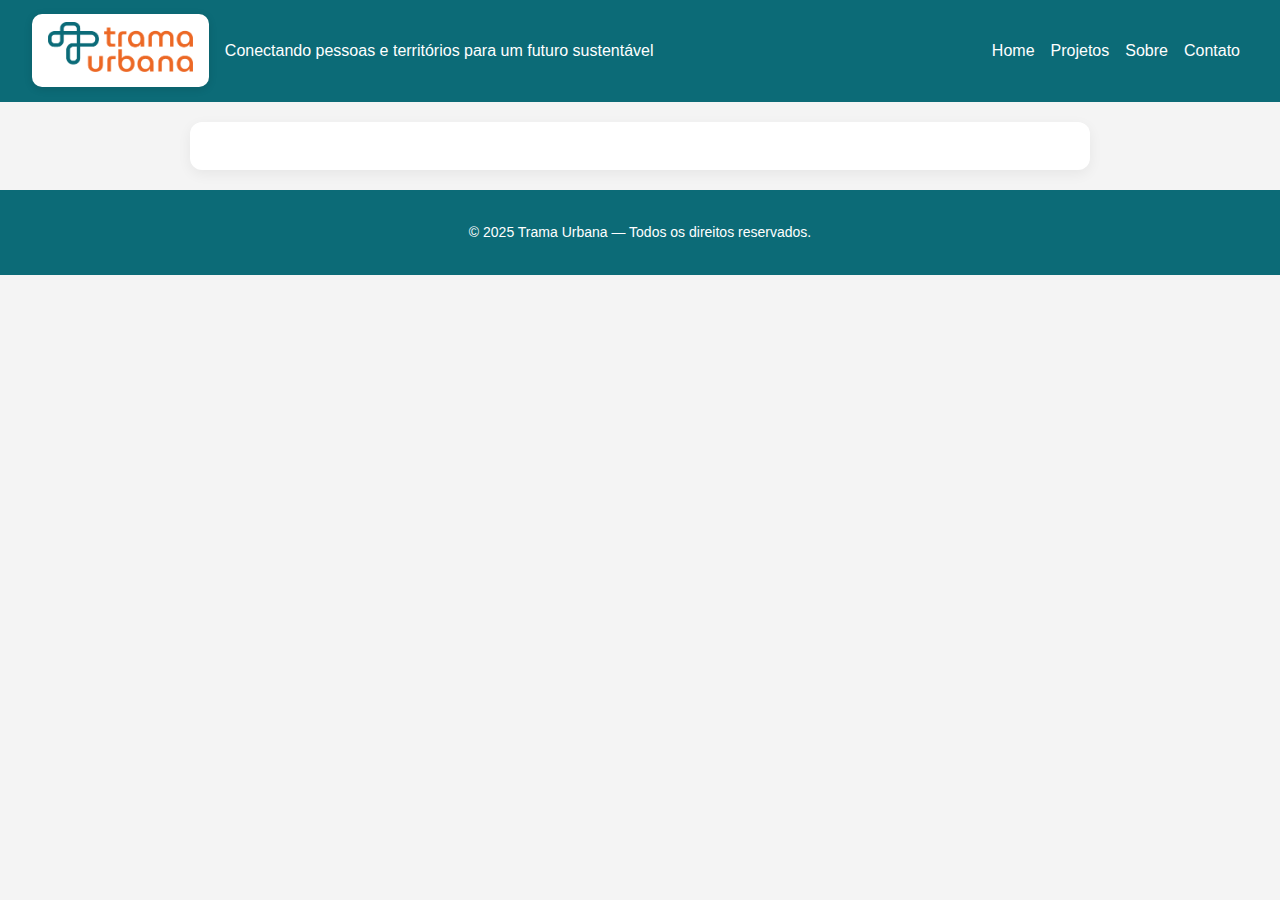
<file: index.html>
<!DOCTYPE html>
<html lang="pt-br">
<head>
  <meta charset="UTF-8" />
  <meta name="viewport" content="width=device-width, initial-scale=1.0" />
  <title> Trama Urbana</title>
<link rel="stylesheet" href="css/estilo.css" />
<script src="js/incluir-header-footer.js" defer></script></head>
<body>
  <header id="header"></header>


  <main class="container">
  </main>


  <footer id="footer"></footer>
  <script src="js/incluir-header-footer.js"></script>

</body>
</html>
</file>
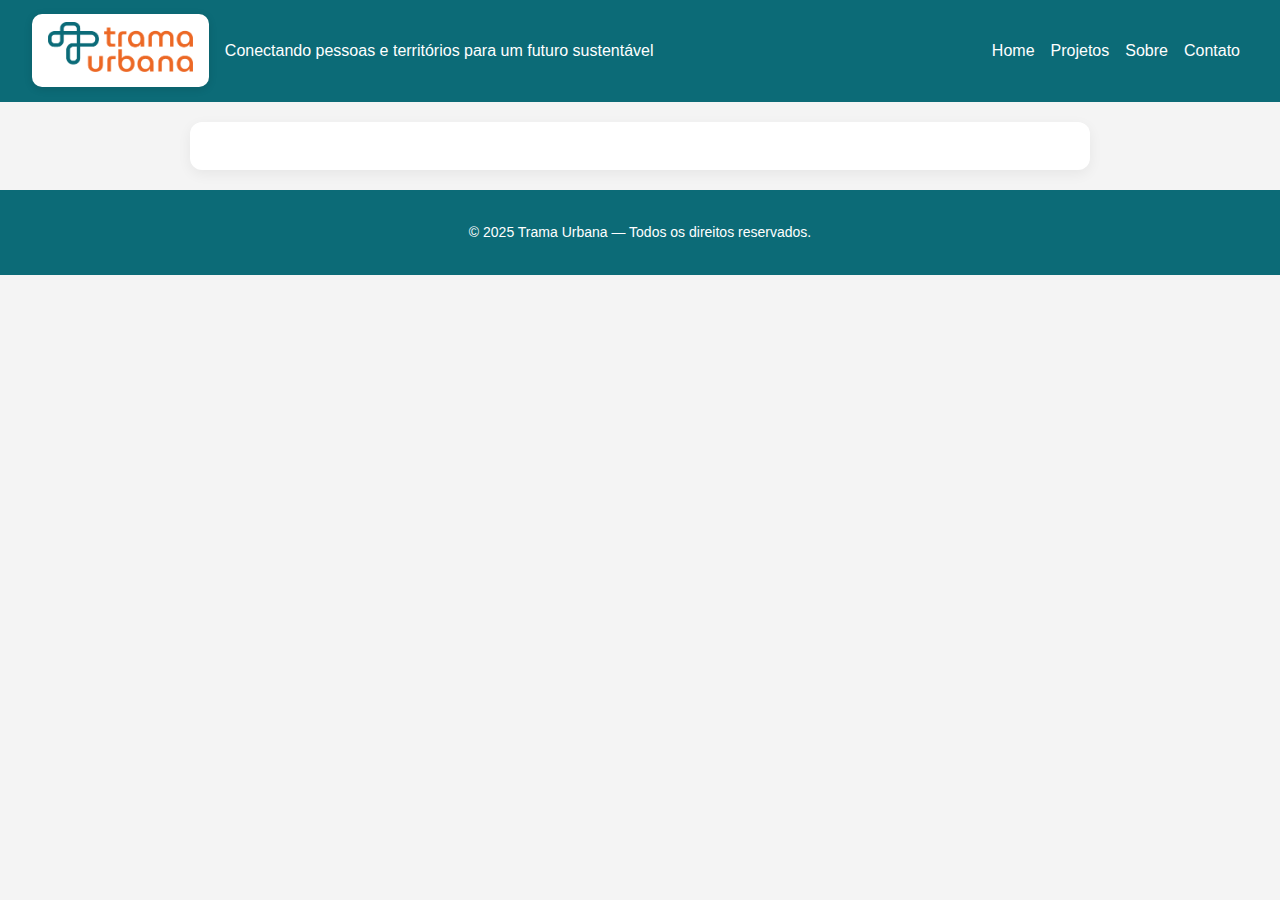
<file: paginas/index.html>
<!DOCTYPE html>
<html lang="pt-br">
<head>
  <meta charset="UTF-8" />
  <meta name="viewport" content="width=device-width, initial-scale=1.0" />
  <title> Trama Urbana</title>
<link rel="stylesheet" href="../css/estilo.css" />
<script src="../js/incluir-header-footer.js" defer></script></head>
<body>
  <header id="header"></header>


  <main class="container">
  </main>


  <footer id="footer"></footer>
  <script src="../js/incluir-header-footer.js"></script>

</body>
</html>
</file>
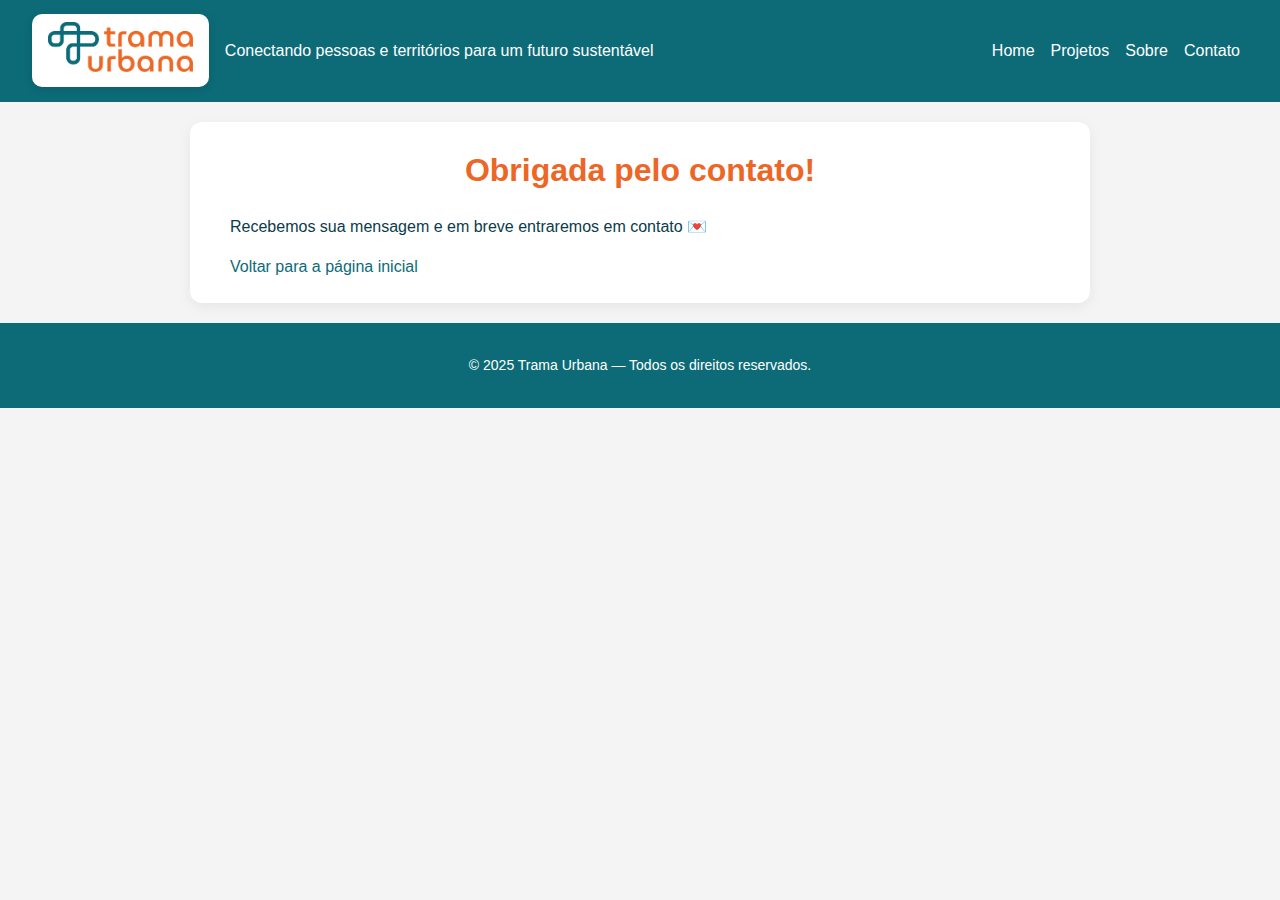
<file: paginas/agradecimento.html>
<!DOCTYPE html>
<html lang="pt-br">
<head>
  <meta charset="UTF-8" />
  <meta name="viewport" content="width=device-width, initial-scale=1.0" />
  <title>Mensagem Enviada – Trama Urbana</title><link rel="stylesheet" href="../css/estilo.css" />
<script src="../js/incluir-header-footer.js" defer></script></head>
<body>
  <header id="header"></header>

  <main class="container">
    <h1>Obrigada pelo contato!</h1>
    <p>Recebemos sua mensagem e em breve entraremos em contato 💌</p>
    <a class="botao-cta" href="/">Voltar para a página inicial</a>
  </main>

  <footer id="footer"></footer>
  <script src="../js/incluir-header-footer.js"></script>

</body>
</html>
</file>
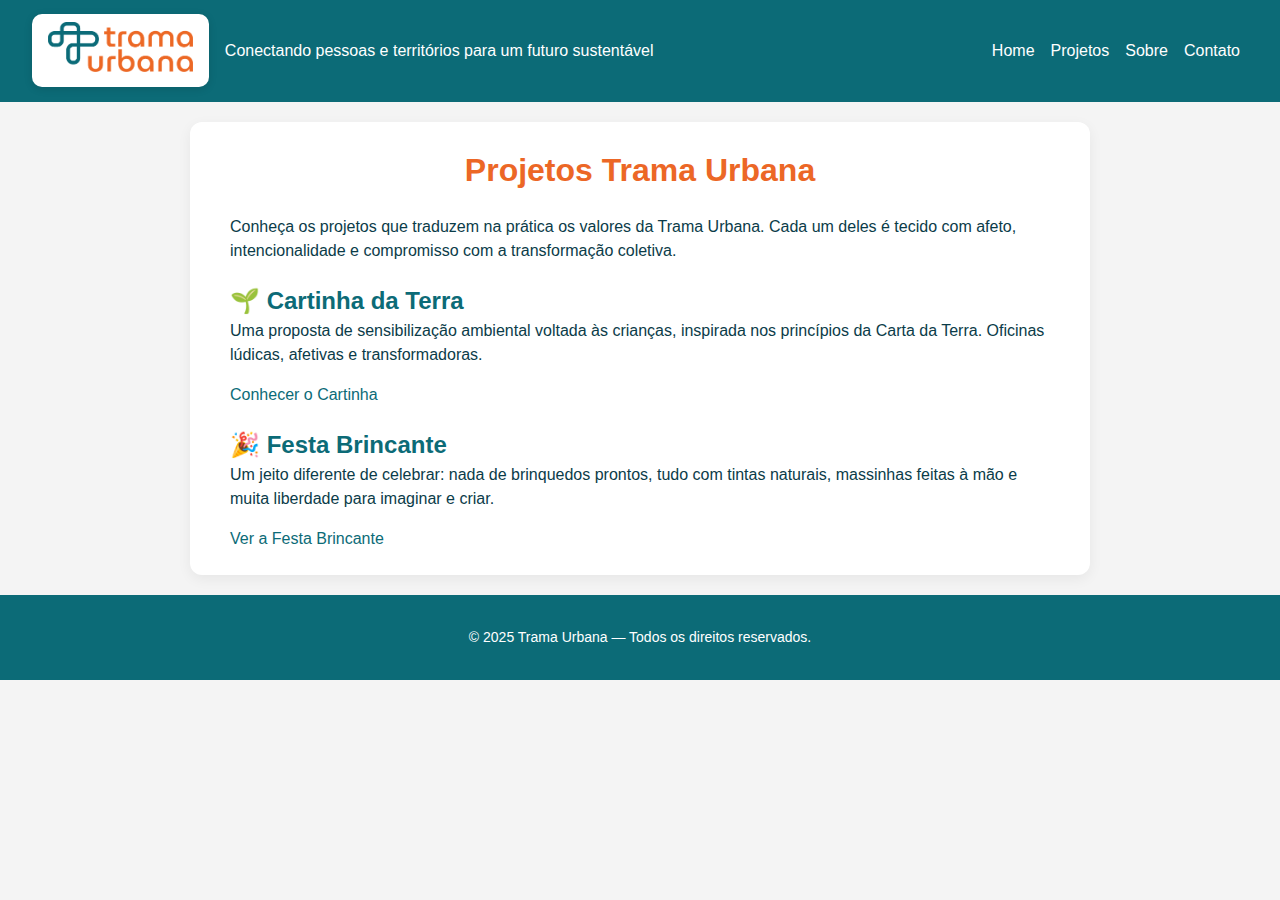
<file: paginas/projetos.html>
<!DOCTYPE html>
<html lang="pt-br">
<head>
  <meta charset="UTF-8" />
  <meta name="viewport" content="width=device-width, initial-scale=1.0" />
  <title> Projetos Trama Urbana</title>
<link rel="stylesheet" href="../css/estilo.css" />
<script src="../js/incluir-header-footer.js" defer></script></head>
<body>
  <header id="header"></header>


<main class="container">
  <h1>Projetos Trama Urbana</h1>
  <p>Conheça os projetos que traduzem na prática os valores da Trama Urbana. Cada um deles é tecido com afeto, intencionalidade e compromisso com a transformação coletiva.</p>

  <section class="projetos-lista">

    <div class="projeto-card">
      <h2>🌱 Cartinha da Terra</h2>
      <p>Uma proposta de sensibilização ambiental voltada às crianças, inspirada nos princípios da Carta da Terra. Oficinas lúdicas, afetivas e transformadoras.</p>
      <a href="cartinha.html" class="botao-cta">Conhecer o Cartinha</a>
    </div>

    <div class="projeto-card">
      <h2>🎉 Festa Brincante</h2>
      <p>Um jeito diferente de celebrar: nada de brinquedos prontos, tudo com tintas naturais, massinhas feitas à mão e muita liberdade para imaginar e criar.</p>
      <a href="festabrincante.html" class="botao-cta">Ver a Festa Brincante</a>
    </div>

  </section>
</main>

  <footer id="footer"></footer>
  <script src="../js/incluir-header-footer.js"></script>

</body>
</html>
</file>
<file: css/estilo.css>
:root {
  --azul-petroleo: #0c6b77;
}

*, *::before, *::after {
  box-sizing: border-box;
}

/* ================== Começa o style do HEADER ======================= */
header {
  background-color: var(--azul-petroleo);
  justify-content: center;
  padding: 0.3rem 0;
}

.header-content {
  display: flex;
  justify-content: space-between;
  align-items: center;
  width: 100%;
  max-width: 1320px; /* ou qualquer limite que preferir */
  padding: 0.3rem 2rem;
  box-sizing: border-box;
}

.logo-container {
  background: white;
  padding: 0.5rem 1rem;
  border-radius: 10px;
  box-shadow: 0 2px 8px rgba(0, 0, 0, 0.12);
  display: flex;
  align-items: center;
}

.logo-container img {
  height: 50px;
  width: auto;
  max-height: 50px;
}

.impact-phrase {
  color: #ffffff;
  font-size: 16px;
  font-weight: 500;
  flex-grow: 0;
  min-width: 150px;
  margin-left: 1rem;
}

nav {
  display: flex;
  justify-content: flex-end;
  flex: 1;
  margin-left: 2rem;
}

.menu-toggle {
  display: none;
  flex-direction: column;
  cursor: pointer;
  width: 30px;
  height: 25px;
  justify-content: space-between;
}

.menu-toggle span {
  height: 3px;
  width: 100%;
  background: white;
  border-radius: 2px;
  transition: 0.3s;
}

.menu {
  display: flex;
  gap: 1rem;
  align-items: center;
  padding-right: 0.5rem; /* ajustável */
}

.menu a {
  color: white;
  text-decoration: none;
  font-size: 16px;
  font-weight: 500;
}

@media (max-width: 768px) {
  .impact-phrase {
    display: none;
  }
  .menu {
    position: absolute;
    top: 100%;
    right: 0;
    background-color: var(--azul-petroleo);
    flex-direction: column;
    width: 150px;
    display: none;
    border-radius: 0 0 8px 8px;
    box-shadow: 0 4px 8px rgba(0,0,0,0.2);
  }
  .menu.show {
    display: flex;
  }
  .menu-toggle {
    display: flex;
  }
}
/* ===== Finaliza o style do HEADER ===== */


/* ================== Começa o style de Links ======================= */
a {
  color: var(--azul-petroleo);
  text-decoration: none;
  font-weight: 500;
}

a:hover {
  text-decoration: underline;
}


/* ================== Começa o style de BODY ======================= */
body {
  font-family: 'Segoe UI', Tahoma, Geneva, Verdana, sans-serif;
  font-size: 16px;
  line-height: 1.5;
  color: #333;
  padding: 0;
  margin: 0;
  background-color: #f4f4f4;
}

main {
  max-width: 800px;
  margin: 2rem auto;
  padding: 1.2rem 1rem 0 1rem;
  background: white;
  border-radius: 12px;
  box-shadow: 0 2px 10px rgba(0, 0, 0, 0.08);
}

main h1 {
  margin-top: 0;
  text-align: center;
  color: #ec6726;
}

  .container {
     max-width: 900px;
     margin: 20px auto;
     padding: 1.5rem 2.5rem;
     background: white;
     border-radius: 12px;
     box-shadow: 0 4px 14px rgba(0,0,0,0.06);
}


h1
 {
  color: #ec6726;
  text-align: center;
}

 h2, h3 {
  color: var(--azul-petroleo);
  margin-bottom: 0px;

}

p {
  margin-bottom: 1rem;
  margin-top: 0px;
  color: #0b3c49;


}

p:first-of-type {
  margin-top: 0;
}

strong {
  color: #ec6726;
}

strong.azul {
  color: inherit;
}

.projeto-card h2 a {
  color: var(--azul-petroleo);
  font-size: inherit;
  font-weight: inherit;
  text-decoration: none;
}

.projeto-card h2 a:hover {
  text-decoration: underline;
}

.galeria {
    display: flex;
    flex-wrap: wrap;
    gap: 16px;
    margin-top: 20px;
    display: flex;
    flex-wrap: wrap;
    justify-content: center;
    gap: 16px;
    margin: 40px auto;
    max-width: 900px;
}

 .galeria img {
    width: 100%;
    max-width: 280px;
    border-radius: 6px;
    width: 100%;
    max-width: 280px;
    border-radius: 8px;
    box-shadow: 0 4px 10px rgba(0,0,0,0.1);
    object-fit: cover;
}


    .whatsapp-float {
      position: fixed;
      bottom: 24px;
      right: 24px;
      z-index: 999;
    }

    .whatsapp-link {
      display: flex;
      align-items: center;
      justify-content: center;
      width: 56px;
      height: 56px;
      border-radius: 50%;
      background-color: #25D366;
      box-shadow: 0 4px 12px rgba(0, 0, 0, 0.15);
      text-decoration: none;
    }

    .whatsapp-icon {
      width: 28px;
      height: 28px;
      object-fit: contain;
    }

/* ===== Finaliza o style do BODY ===== */






/* ================ Começa o style do Contato ============== */
.form-contato {
  display: flex;
  flex-direction: column;
  gap: 0.5rem;
  margin-top: 2rem;
}

.form-contato label {
  font-weight: 500;
  color: #0b3c49;
}

.form-contato input,
.form-contato textarea {
  width: 100%;
  padding: 0.75rem;
  border: 1px solid #ccc;
  border-radius: 8px;
  font-family: inherit;
  font-size: 1rem;
  resize: vertical;
}

.form-contato button {
  background-color: var(--azul-petroleo);
  color: white;
  border: none;
  padding: 0.75rem 1.5rem;
  border-radius: 6px;
  font-size: 1rem;
  cursor: pointer;
  align-self: flex-start;
  transition: background-color 0.3s ease;
}

.form-contato button:hover {
  background-color: #09535d;
}

.outros-contatos {
  margin-top: 2rem;
  font-style: italic;
}

/* ================ Finaliza o style do Contato ============== */



/* ================ Começa o style do FOOTER ============== */
footer {
  background-color: var(--azul-petroleo);
  color: white;
  text-align: center;
  padding: 1rem 1rem;
  font-family: 'Segoe UI', Tahoma, Geneva, Verdana, sans-serif;
  font-size: 14px;
}
/* ===== Finaliza o style do FOOTER ===== */




/* ===== Estilo para fotos da equipe ===== */
.pessoa {
  background-color: #f7f7f7;
  padding: 1rem;
  border-radius: 8px;
  margin-bottom: 1.5rem;
  display: flex;
  align-items: center;
  gap: 1rem;
}

.pessoa img {
  width: 150px;
  max-width: 100%;
  max-height: 200px;
  height: auto;
  object-fit: cover;
  border-radius: 8px;
  flex-shrink: 0;
}

.foto-pessoa.topo {
  object-position: top center;
}
</file>
